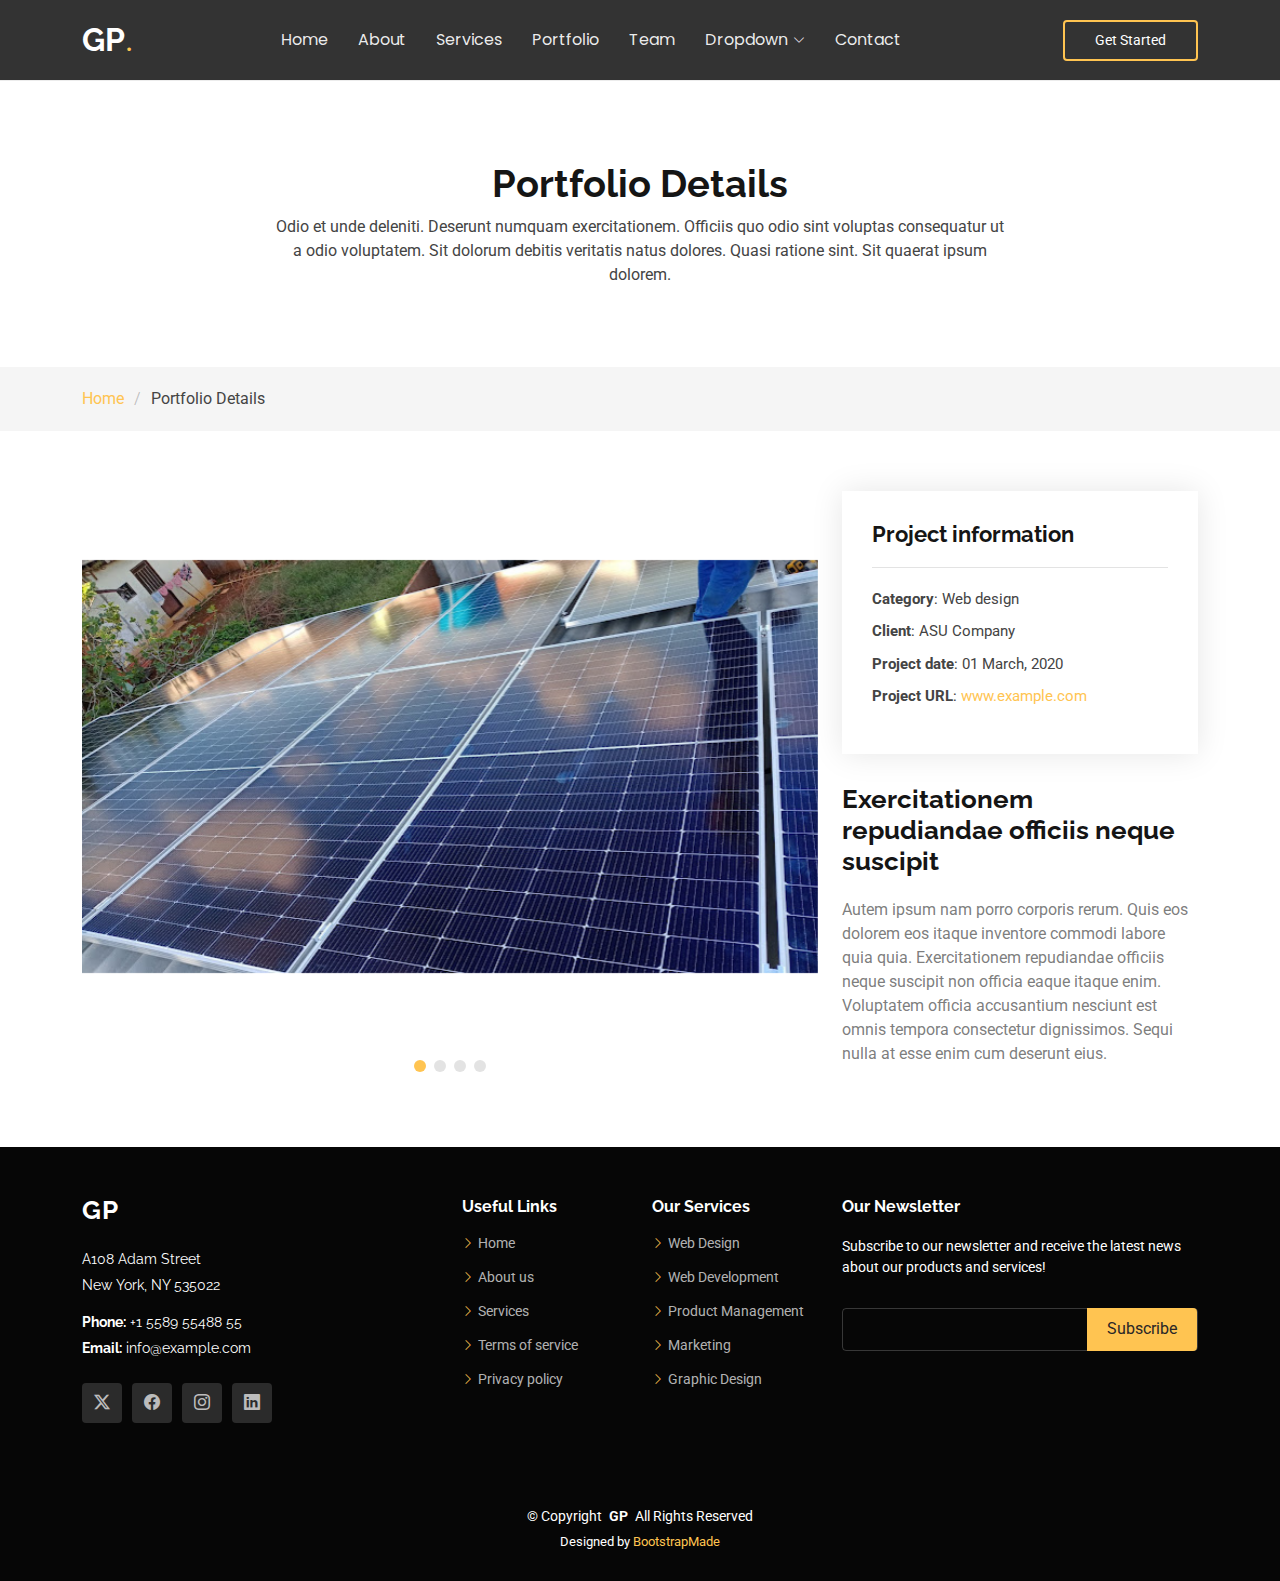
<file: portfolio-details.html>
<!DOCTYPE html>
<html lang="en">

<head>
  <meta charset="utf-8">
  <meta content="width=device-width, initial-scale=1.0" name="viewport">
  <title>Portfolio Details - Gp Bootstrap Template</title>
  <meta content="" name="description">
  <meta content="" name="keywords">

  <!-- Favicons -->
  <link href="assets/img/favicon.png" rel="icon">
  <link href="assets/img/apple-touch-icon.png" rel="apple-touch-icon">

  <!-- Fonts -->
  <link href="https://fonts.googleapis.com" rel="preconnect">
  <link href="https://fonts.gstatic.com" rel="preconnect" crossorigin>
  <link href="https://fonts.googleapis.com/css2?family=Roboto:ital,wght@0,100;0,300;0,400;0,500;0,700;0,900;1,100;1,300;1,400;1,500;1,700;1,900&family=Poppins:ital,wght@0,100;0,200;0,300;0,400;0,500;0,600;0,700;0,800;0,900;1,100;1,200;1,300;1,400;1,500;1,600;1,700;1,800;1,900&family=Raleway:ital,wght@0,100;0,200;0,300;0,400;0,500;0,600;0,700;0,800;0,900;1,100;1,200;1,300;1,400;1,500;1,600;1,700;1,800;1,900&display=swap" rel="stylesheet">

  <!-- Vendor CSS Files -->
  <link href="assets/vendor/bootstrap/css/bootstrap.min.css" rel="stylesheet">
  <link href="assets/vendor/bootstrap-icons/bootstrap-icons.css" rel="stylesheet">
  <link href="assets/vendor/aos/aos.css" rel="stylesheet">
  <link href="assets/vendor/swiper/swiper-bundle.min.css" rel="stylesheet">
  <link href="assets/vendor/glightbox/css/glightbox.min.css" rel="stylesheet">

  <!-- Main CSS File -->
  <link href="assets/css/main.css" rel="stylesheet">

  <!-- =======================================================
  * Template Name: Gp
  * Template URL: https://bootstrapmade.com/gp-free-multipurpose-html-bootstrap-template/
  * Updated: Jun 29 2024 with Bootstrap v5.3.3
  * Author: BootstrapMade.com
  * License: https://bootstrapmade.com/license/
  ======================================================== -->
</head>

<body class="portfolio-details-page">

  <header id="header" class="header d-flex align-items-center position-relative">
    <div class="container-fluid container-xl position-relative d-flex align-items-center justify-content-between">

      <a href="index.html" class="logo d-flex align-items-center me-auto me-lg-0">
        <!-- Uncomment the line below if you also wish to use an image logo -->
        <!-- <img src="assets/img/logo.png" alt=""> -->
        <h1 class="sitename">GP</h1>
        <span>.</span>
      </a>

      <nav id="navmenu" class="navmenu">
        <ul>
          <li><a href="#hero">Home<br></a></li>
          <li><a href="#about">About</a></li>
          <li><a href="#services">Services</a></li>
          <li><a href="#portfolio">Portfolio</a></li>
          <li><a href="#team">Team</a></li>
          <li class="dropdown"><a href="#"><span>Dropdown</span> <i class="bi bi-chevron-down toggle-dropdown"></i></a>
            <ul>
              <li><a href="#">Dropdown 1</a></li>
              <li class="dropdown"><a href="#"><span>Deep Dropdown</span> <i class="bi bi-chevron-down toggle-dropdown"></i></a>
                <ul>
                  <li><a href="#">Deep Dropdown 1</a></li>
                  <li><a href="#">Deep Dropdown 2</a></li>
                  <li><a href="#">Deep Dropdown 3</a></li>
                  <li><a href="#">Deep Dropdown 4</a></li>
                  <li><a href="#">Deep Dropdown 5</a></li>
                </ul>
              </li>
              <li><a href="#">Dropdown 2</a></li>
              <li><a href="#">Dropdown 3</a></li>
              <li><a href="#">Dropdown 4</a></li>
            </ul>
          </li>
          <li><a href="#contact">Contact</a></li>
        </ul>
        <i class="mobile-nav-toggle d-xl-none bi bi-list"></i>
      </nav>

      <a class="btn-getstarted" href="index.html#about">Get Started</a>

    </div>
  </header>

  <main class="main">

    <!-- Page Title -->
    <div class="page-title" data-aos="fade">
      <div class="heading">
        <div class="container">
          <div class="row d-flex justify-content-center text-center">
            <div class="col-lg-8">
              <h1>Portfolio Details</h1>
              <p class="mb-0">Odio et unde deleniti. Deserunt numquam exercitationem. Officiis quo odio sint voluptas consequatur ut a odio voluptatem. Sit dolorum debitis veritatis natus dolores. Quasi ratione sint. Sit quaerat ipsum dolorem.</p>
            </div>
          </div>
        </div>
      </div>
      <nav class="breadcrumbs">
        <div class="container">
          <ol>
            <li><a href="index.html">Home</a></li>
            <li class="current">Portfolio Details</li>
          </ol>
        </div>
      </nav>
    </div><!-- End Page Title -->

    <!-- Portfolio Details Section -->
    <section id="portfolio-details" class="portfolio-details section">

      <div class="container" data-aos="fade-up" data-aos-delay="100">

        <div class="row gy-4">

          <div class="col-lg-8">
            <div class="portfolio-details-slider swiper init-swiper">

              <script type="application/json" class="swiper-config">
                {
                  "loop": true,
                  "speed": 600,
                  "autoplay": {
                    "delay": 5000
                  },
                  "slidesPerView": "auto",
                  "pagination": {
                    "el": ".swiper-pagination",
                    "type": "bullets",
                    "clickable": true
                  }
                }
              </script>

              <div class="swiper-wrapper align-items-center">

                <div class="swiper-slide">
                  <img src="assets/img/portfolio/app-1.jpg" alt="">
                </div>

                <div class="swiper-slide">
                  <img src="assets/img/portfolio/product-1.jpg" alt="">
                </div>

                <div class="swiper-slide">
                  <img src="assets/img/portfolio/branding-1.jpg" alt="">
                </div>

                <div class="swiper-slide">
                  <img src="assets/img/portfolio/books-1.jpg" alt="">
                </div>

              </div>
              <div class="swiper-pagination"></div>
            </div>
          </div>

          <div class="col-lg-4">
            <div class="portfolio-info" data-aos="fade-up" data-aos-delay="200">
              <h3>Project information</h3>
              <ul>
                <li><strong>Category</strong>: Web design</li>
                <li><strong>Client</strong>: ASU Company</li>
                <li><strong>Project date</strong>: 01 March, 2020</li>
                <li><strong>Project URL</strong>: <a href="#">www.example.com</a></li>
              </ul>
            </div>
            <div class="portfolio-description" data-aos="fade-up" data-aos-delay="300">
              <h2>Exercitationem repudiandae officiis neque suscipit</h2>
              <p>
                Autem ipsum nam porro corporis rerum. Quis eos dolorem eos itaque inventore commodi labore quia quia. Exercitationem repudiandae officiis neque suscipit non officia eaque itaque enim. Voluptatem officia accusantium nesciunt est omnis tempora consectetur dignissimos. Sequi nulla at esse enim cum deserunt eius.
              </p>
            </div>
          </div>

        </div>

      </div>

    </section><!-- /Portfolio Details Section -->

  </main>

  <footer id="footer" class="footer dark-background">

    <div class="footer-top">
      <div class="container">
        <div class="row gy-4">
          <div class="col-lg-4 col-md-6 footer-about">
            <a href="index.html" class="logo d-flex align-items-center">
              <span class="sitename">GP</span>
            </a>
            <div class="footer-contact pt-3">
              <p>A108 Adam Street</p>
              <p>New York, NY 535022</p>
              <p class="mt-3"><strong>Phone:</strong> <span>+1 5589 55488 55</span></p>
              <p><strong>Email:</strong> <span>info@example.com</span></p>
            </div>
            <div class="social-links d-flex mt-4">
              <a href=""><i class="bi bi-twitter-x"></i></a>
              <a href=""><i class="bi bi-facebook"></i></a>
              <a href=""><i class="bi bi-instagram"></i></a>
              <a href=""><i class="bi bi-linkedin"></i></a>
            </div>
          </div>

          <div class="col-lg-2 col-md-3 footer-links">
            <h4>Useful Links</h4>
            <ul>
              <li><i class="bi bi-chevron-right"></i> <a href="#"> Home</a></li>
              <li><i class="bi bi-chevron-right"></i> <a href="#"> About us</a></li>
              <li><i class="bi bi-chevron-right"></i> <a href="#"> Services</a></li>
              <li><i class="bi bi-chevron-right"></i> <a href="#"> Terms of service</a></li>
              <li><i class="bi bi-chevron-right"></i> <a href="#"> Privacy policy</a></li>
            </ul>
          </div>

          <div class="col-lg-2 col-md-3 footer-links">
            <h4>Our Services</h4>
            <ul>
              <li><i class="bi bi-chevron-right"></i> <a href="#"> Web Design</a></li>
              <li><i class="bi bi-chevron-right"></i> <a href="#"> Web Development</a></li>
              <li><i class="bi bi-chevron-right"></i> <a href="#"> Product Management</a></li>
              <li><i class="bi bi-chevron-right"></i> <a href="#"> Marketing</a></li>
              <li><i class="bi bi-chevron-right"></i> <a href="#"> Graphic Design</a></li>
            </ul>
          </div>

          <div class="col-lg-4 col-md-12 footer-newsletter">
            <h4>Our Newsletter</h4>
            <p>Subscribe to our newsletter and receive the latest news about our products and services!</p>
            <form action="forms/newsletter.php" method="post" class="php-email-form">
              <div class="newsletter-form"><input type="email" name="email"><input type="submit" value="Subscribe"></div>
              <div class="loading">Loading</div>
              <div class="error-message"></div>
              <div class="sent-message">Your subscription request has been sent. Thank you!</div>
            </form>
          </div>

        </div>
      </div>
    </div>

    <div class="copyright">
      <div class="container text-center">
        <p>© <span>Copyright</span> <strong class="px-1 sitename">GP</strong> <span>All Rights Reserved</span></p>
        <div class="credits">
          <!-- All the links in the footer should remain intact. -->
          <!-- You can delete the links only if you've purchased the pro version. -->
          <!-- Licensing information: https://bootstrapmade.com/license/ -->
          <!-- Purchase the pro version with working PHP/AJAX contact form: [buy-url] -->
          Designed by <a href="https://bootstrapmade.com/">BootstrapMade</a>
        </div>
      </div>
    </div>

  </footer>

  <!-- Scroll Top -->
  <a href="#" id="scroll-top" class="scroll-top d-flex align-items-center justify-content-center"><i class="bi bi-arrow-up-short"></i></a>

  <!-- Preloader -->
  <div id="preloader"></div>

  <!-- Vendor JS Files -->
  <script src="assets/vendor/bootstrap/js/bootstrap.bundle.min.js"></script>
  <script src="assets/vendor/php-email-form/validate.js"></script>
  <script src="assets/vendor/aos/aos.js"></script>
  <script src="assets/vendor/swiper/swiper-bundle.min.js"></script>
  <script src="assets/vendor/glightbox/js/glightbox.min.js"></script>
  <script src="assets/vendor/imagesloaded/imagesloaded.pkgd.min.js"></script>
  <script src="assets/vendor/isotope-layout/isotope.pkgd.min.js"></script>
  <script src="assets/vendor/purecounter/purecounter_vanilla.js"></script>

  <!-- Main JS File -->
  <script src="assets/js/main.js"></script>

</body>

</html>
</file>
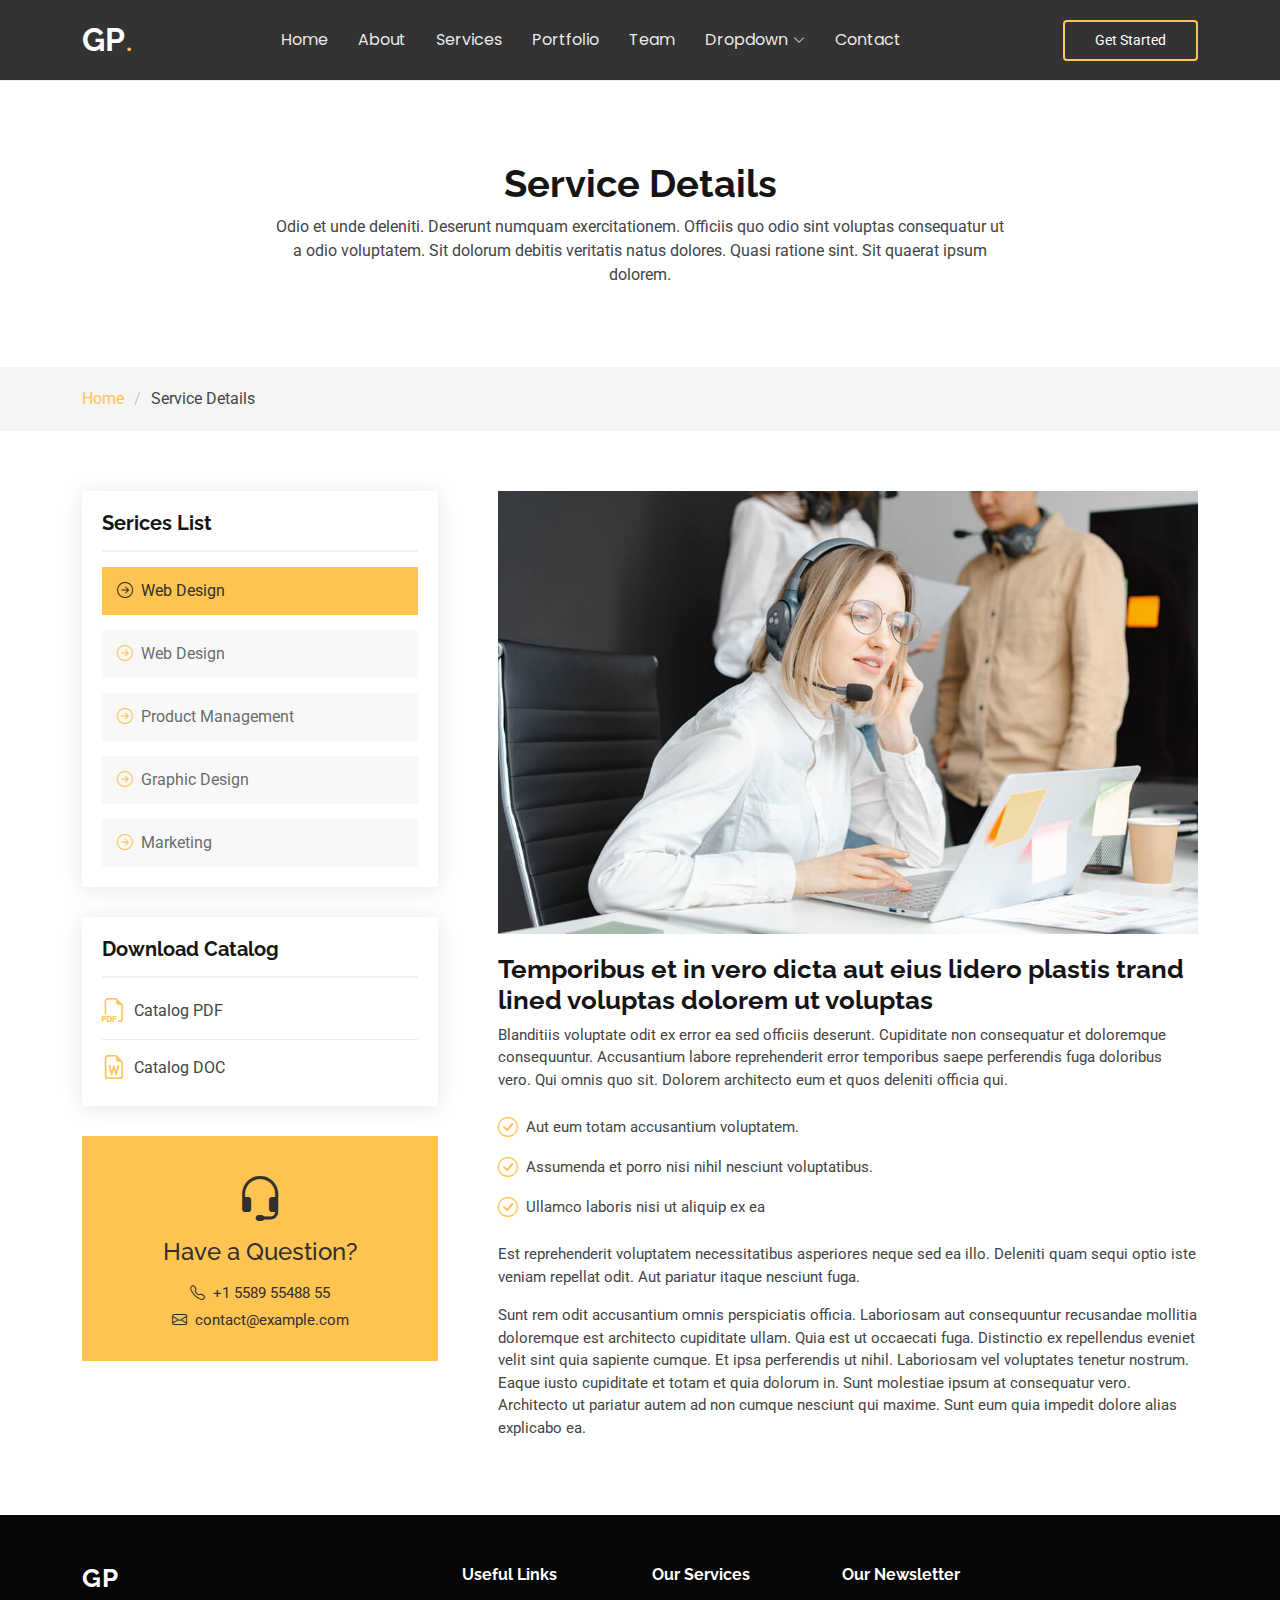
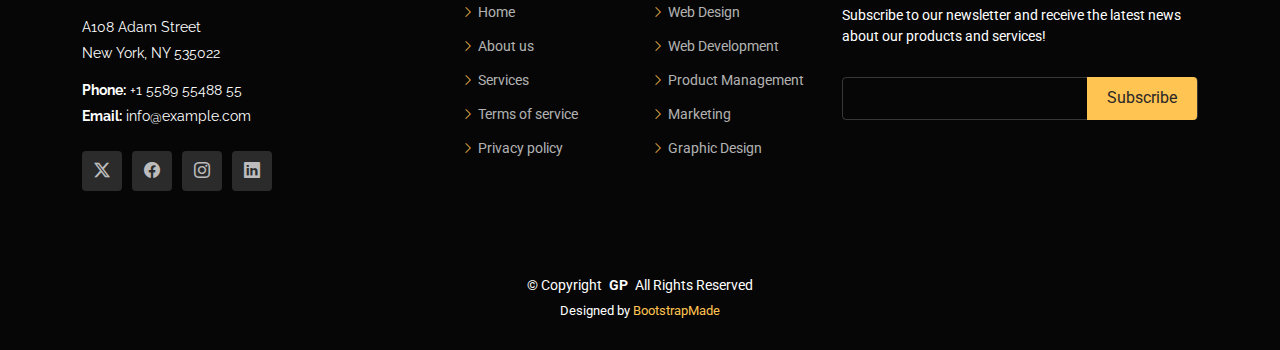
<file: service-details-automation.html>
<!DOCTYPE html>
<html lang="en">

<head>
  <meta charset="utf-8">
  <meta content="width=device-width, initial-scale=1.0" name="viewport">
  <title>Service Details - Gp Bootstrap Template</title>
  <meta content="" name="description">
  <meta content="" name="keywords">

  <!-- Favicons -->
  <link href="assets/img/favicon.png" rel="icon">
  <link href="assets/img/apple-touch-icon.png" rel="apple-touch-icon">

  <!-- Fonts -->
  <link href="https://fonts.googleapis.com" rel="preconnect">
  <link href="https://fonts.gstatic.com" rel="preconnect" crossorigin>
  <link href="https://fonts.googleapis.com/css2?family=Roboto:ital,wght@0,100;0,300;0,400;0,500;0,700;0,900;1,100;1,300;1,400;1,500;1,700;1,900&family=Poppins:ital,wght@0,100;0,200;0,300;0,400;0,500;0,600;0,700;0,800;0,900;1,100;1,200;1,300;1,400;1,500;1,600;1,700;1,800;1,900&family=Raleway:ital,wght@0,100;0,200;0,300;0,400;0,500;0,600;0,700;0,800;0,900;1,100;1,200;1,300;1,400;1,500;1,600;1,700;1,800;1,900&display=swap" rel="stylesheet">

  <!-- Vendor CSS Files -->
  <link href="assets/vendor/bootstrap/css/bootstrap.min.css" rel="stylesheet">
  <link href="assets/vendor/bootstrap-icons/bootstrap-icons.css" rel="stylesheet">
  <link href="assets/vendor/aos/aos.css" rel="stylesheet">
  <link href="assets/vendor/swiper/swiper-bundle.min.css" rel="stylesheet">
  <link href="assets/vendor/glightbox/css/glightbox.min.css" rel="stylesheet">

  <!-- Main CSS File -->
  <link href="assets/css/main.css" rel="stylesheet">

  <!-- =======================================================
  * Template Name: Gp
  * Template URL: https://bootstrapmade.com/gp-free-multipurpose-html-bootstrap-template/
  * Updated: Jun 29 2024 with Bootstrap v5.3.3
  * Author: BootstrapMade.com
  * License: https://bootstrapmade.com/license/
  ======================================================== -->
</head>

<body class="service-details-page">

  <header id="header" class="header d-flex align-items-center position-relative">
    <div class="container-fluid container-xl position-relative d-flex align-items-center justify-content-between">

      <a href="index.html" class="logo d-flex align-items-center me-auto me-lg-0">
        <!-- Uncomment the line below if you also wish to use an image logo -->
        <!-- <img src="assets/img/logo.png" alt=""> -->
        <h1 class="sitename">GP</h1>
        <span>.</span>
      </a>

      <nav id="navmenu" class="navmenu">
        <ul>
          <li><a href="#hero">Home<br></a></li>
          <li><a href="#about">About</a></li>
          <li><a href="#services">Services</a></li>
          <li><a href="#portfolio">Portfolio</a></li>
          <li><a href="#team">Team</a></li>
          <li class="dropdown"><a href="#"><span>Dropdown</span> <i class="bi bi-chevron-down toggle-dropdown"></i></a>
            <ul>
              <li><a href="#">Dropdown 1</a></li>
              <li class="dropdown"><a href="#"><span>Deep Dropdown</span> <i class="bi bi-chevron-down toggle-dropdown"></i></a>
                <ul>
                  <li><a href="#">Deep Dropdown 1</a></li>
                  <li><a href="#">Deep Dropdown 2</a></li>
                  <li><a href="#">Deep Dropdown 3</a></li>
                  <li><a href="#">Deep Dropdown 4</a></li>
                  <li><a href="#">Deep Dropdown 5</a></li>
                </ul>
              </li>
              <li><a href="#">Dropdown 2</a></li>
              <li><a href="#">Dropdown 3</a></li>
              <li><a href="#">Dropdown 4</a></li>
            </ul>
          </li>
          <li><a href="#contact">Contact</a></li>
        </ul>
        <i class="mobile-nav-toggle d-xl-none bi bi-list"></i>
      </nav>

      <a class="btn-getstarted" href="index.html#about">Get Started</a>

    </div>
  </header>

  <main class="main">

    <!-- Page Title -->
    <div class="page-title" data-aos="fade">
      <div class="heading">
        <div class="container">
          <div class="row d-flex justify-content-center text-center">
            <div class="col-lg-8">
              <h1>Service Details</h1>
              <p class="mb-0">Odio et unde deleniti. Deserunt numquam exercitationem. Officiis quo odio sint voluptas consequatur ut a odio voluptatem. Sit dolorum debitis veritatis natus dolores. Quasi ratione sint. Sit quaerat ipsum dolorem.</p>
            </div>
          </div>
        </div>
      </div>
      <nav class="breadcrumbs">
        <div class="container">
          <ol>
            <li><a href="index.html">Home</a></li>
            <li class="current">Service Details</li>
          </ol>
        </div>
      </nav>
    </div><!-- End Page Title -->

    <!-- Service Details Section -->
    <section id="service-details" class="service-details section">

      <div class="container">

        <div class="row gy-5">

          <div class="col-lg-4" data-aos="fade-up" data-aos-delay="100">

            <div class="service-box">
              <h4>Serices List</h4>
              <div class="services-list">
                <a href="#" class="active"><i class="bi bi-arrow-right-circle"></i><span>Web Design</span></a>
                <a href="#"><i class="bi bi-arrow-right-circle"></i><span>Web Design</span></a>
                <a href="#"><i class="bi bi-arrow-right-circle"></i><span>Product Management</span></a>
                <a href="#"><i class="bi bi-arrow-right-circle"></i><span>Graphic Design</span></a>
                <a href="#"><i class="bi bi-arrow-right-circle"></i><span>Marketing</span></a>
              </div>
            </div><!-- End Services List -->

            <div class="service-box">
              <h4>Download Catalog</h4>
              <div class="download-catalog">
                <a href="#"><i class="bi bi-filetype-pdf"></i><span>Catalog PDF</span></a>
                <a href="#"><i class="bi bi-file-earmark-word"></i><span>Catalog DOC</span></a>
              </div>
            </div><!-- End Services List -->

            <div class="help-box d-flex flex-column justify-content-center align-items-center">
              <i class="bi bi-headset help-icon"></i>
              <h4>Have a Question?</h4>
              <p class="d-flex align-items-center mt-2 mb-0"><i class="bi bi-telephone me-2"></i> <span>+1 5589 55488 55</span></p>
              <p class="d-flex align-items-center mt-1 mb-0"><i class="bi bi-envelope me-2"></i> <a href="mailto:contact@example.com">contact@example.com</a></p>
            </div>

          </div>

          <div class="col-lg-8 ps-lg-5" data-aos="fade-up" data-aos-delay="200">
            <img src="assets/img/services.jpg" alt="" class="img-fluid services-img">
            <h3>Temporibus et in vero dicta aut eius lidero plastis trand lined voluptas dolorem ut voluptas</h3>
            <p>
              Blanditiis voluptate odit ex error ea sed officiis deserunt. Cupiditate non consequatur et doloremque consequuntur. Accusantium labore reprehenderit error temporibus saepe perferendis fuga doloribus vero. Qui omnis quo sit. Dolorem architecto eum et quos deleniti officia qui.
            </p>
            <ul>
              <li><i class="bi bi-check-circle"></i> <span>Aut eum totam accusantium voluptatem.</span></li>
              <li><i class="bi bi-check-circle"></i> <span>Assumenda et porro nisi nihil nesciunt voluptatibus.</span></li>
              <li><i class="bi bi-check-circle"></i> <span>Ullamco laboris nisi ut aliquip ex ea</span></li>
            </ul>
            <p>
              Est reprehenderit voluptatem necessitatibus asperiores neque sed ea illo. Deleniti quam sequi optio iste veniam repellat odit. Aut pariatur itaque nesciunt fuga.
            </p>
            <p>
              Sunt rem odit accusantium omnis perspiciatis officia. Laboriosam aut consequuntur recusandae mollitia doloremque est architecto cupiditate ullam. Quia est ut occaecati fuga. Distinctio ex repellendus eveniet velit sint quia sapiente cumque. Et ipsa perferendis ut nihil. Laboriosam vel voluptates tenetur nostrum. Eaque iusto cupiditate et totam et quia dolorum in. Sunt molestiae ipsum at consequatur vero. Architecto ut pariatur autem ad non cumque nesciunt qui maxime. Sunt eum quia impedit dolore alias explicabo ea.
            </p>
          </div>

        </div>

      </div>

    </section><!-- /Service Details Section -->

  </main>

  <footer id="footer" class="footer dark-background">

    <div class="footer-top">
      <div class="container">
        <div class="row gy-4">
          <div class="col-lg-4 col-md-6 footer-about">
            <a href="index.html" class="logo d-flex align-items-center">
              <span class="sitename">GP</span>
            </a>
            <div class="footer-contact pt-3">
              <p>A108 Adam Street</p>
              <p>New York, NY 535022</p>
              <p class="mt-3"><strong>Phone:</strong> <span>+1 5589 55488 55</span></p>
              <p><strong>Email:</strong> <span>info@example.com</span></p>
            </div>
            <div class="social-links d-flex mt-4">
              <a href=""><i class="bi bi-twitter-x"></i></a>
              <a href=""><i class="bi bi-facebook"></i></a>
              <a href=""><i class="bi bi-instagram"></i></a>
              <a href=""><i class="bi bi-linkedin"></i></a>
            </div>
          </div>

          <div class="col-lg-2 col-md-3 footer-links">
            <h4>Useful Links</h4>
            <ul>
              <li><i class="bi bi-chevron-right"></i> <a href="#"> Home</a></li>
              <li><i class="bi bi-chevron-right"></i> <a href="#"> About us</a></li>
              <li><i class="bi bi-chevron-right"></i> <a href="#"> Services</a></li>
              <li><i class="bi bi-chevron-right"></i> <a href="#"> Terms of service</a></li>
              <li><i class="bi bi-chevron-right"></i> <a href="#"> Privacy policy</a></li>
            </ul>
          </div>

          <div class="col-lg-2 col-md-3 footer-links">
            <h4>Our Services</h4>
            <ul>
              <li><i class="bi bi-chevron-right"></i> <a href="#"> Web Design</a></li>
              <li><i class="bi bi-chevron-right"></i> <a href="#"> Web Development</a></li>
              <li><i class="bi bi-chevron-right"></i> <a href="#"> Product Management</a></li>
              <li><i class="bi bi-chevron-right"></i> <a href="#"> Marketing</a></li>
              <li><i class="bi bi-chevron-right"></i> <a href="#"> Graphic Design</a></li>
            </ul>
          </div>

          <div class="col-lg-4 col-md-12 footer-newsletter">
            <h4>Our Newsletter</h4>
            <p>Subscribe to our newsletter and receive the latest news about our products and services!</p>
            <form action="forms/newsletter.php" method="post" class="php-email-form">
              <div class="newsletter-form"><input type="email" name="email"><input type="submit" value="Subscribe"></div>
              <div class="loading">Loading</div>
              <div class="error-message"></div>
              <div class="sent-message">Your subscription request has been sent. Thank you!</div>
            </form>
          </div>

        </div>
      </div>
    </div>

    <div class="copyright">
      <div class="container text-center">
        <p>© <span>Copyright</span> <strong class="px-1 sitename">GP</strong> <span>All Rights Reserved</span></p>
        <div class="credits">
          <!-- All the links in the footer should remain intact. -->
          <!-- You can delete the links only if you've purchased the pro version. -->
          <!-- Licensing information: https://bootstrapmade.com/license/ -->
          <!-- Purchase the pro version with working PHP/AJAX contact form: [buy-url] -->
          Designed by <a href="https://bootstrapmade.com/">BootstrapMade</a>
        </div>
      </div>
    </div>

  </footer>

  <!-- Scroll Top -->
  <a href="#" id="scroll-top" class="scroll-top d-flex align-items-center justify-content-center"><i class="bi bi-arrow-up-short"></i></a>

  <!-- Preloader -->
  <div id="preloader"></div>

  <!-- Vendor JS Files -->
  <script src="assets/vendor/bootstrap/js/bootstrap.bundle.min.js"></script>
  <script src="assets/vendor/php-email-form/validate.js"></script>
  <script src="assets/vendor/aos/aos.js"></script>
  <script src="assets/vendor/swiper/swiper-bundle.min.js"></script>
  <script src="assets/vendor/glightbox/js/glightbox.min.js"></script>
  <script src="assets/vendor/imagesloaded/imagesloaded.pkgd.min.js"></script>
  <script src="assets/vendor/isotope-layout/isotope.pkgd.min.js"></script>
  <script src="assets/vendor/purecounter/purecounter_vanilla.js"></script>

  <!-- Main JS File -->
  <script src="assets/js/main.js"></script>

</body>

</html>
</file>
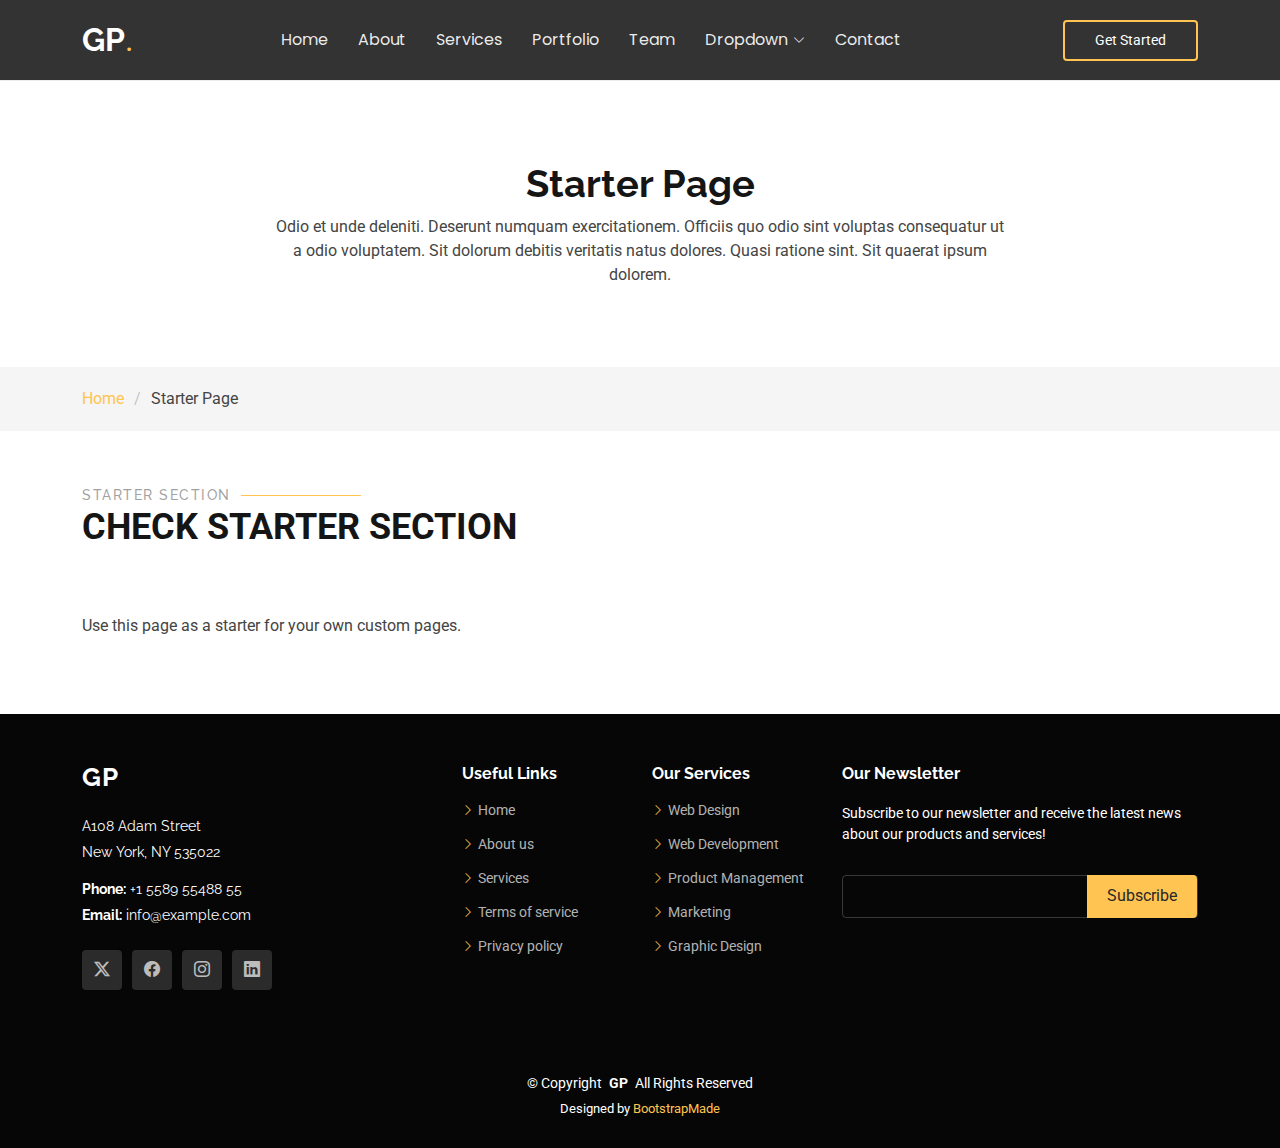
<file: starter-page.html>
<!DOCTYPE html>
<html lang="en">

<head>
  <meta charset="utf-8">
  <meta content="width=device-width, initial-scale=1.0" name="viewport">
  <title>Starter Page - Gp Bootstrap Template</title>
  <meta content="" name="description">
  <meta content="" name="keywords">

  <!-- Favicons -->
  <link href="assets/img/favicon.png" rel="icon">
  <link href="assets/img/apple-touch-icon.png" rel="apple-touch-icon">

  <!-- Fonts -->
  <link href="https://fonts.googleapis.com" rel="preconnect">
  <link href="https://fonts.gstatic.com" rel="preconnect" crossorigin>
  <link href="https://fonts.googleapis.com/css2?family=Roboto:ital,wght@0,100;0,300;0,400;0,500;0,700;0,900;1,100;1,300;1,400;1,500;1,700;1,900&family=Poppins:ital,wght@0,100;0,200;0,300;0,400;0,500;0,600;0,700;0,800;0,900;1,100;1,200;1,300;1,400;1,500;1,600;1,700;1,800;1,900&family=Raleway:ital,wght@0,100;0,200;0,300;0,400;0,500;0,600;0,700;0,800;0,900;1,100;1,200;1,300;1,400;1,500;1,600;1,700;1,800;1,900&display=swap" rel="stylesheet">

  <!-- Vendor CSS Files -->
  <link href="assets/vendor/bootstrap/css/bootstrap.min.css" rel="stylesheet">
  <link href="assets/vendor/bootstrap-icons/bootstrap-icons.css" rel="stylesheet">
  <link href="assets/vendor/aos/aos.css" rel="stylesheet">
  <link href="assets/vendor/swiper/swiper-bundle.min.css" rel="stylesheet">
  <link href="assets/vendor/glightbox/css/glightbox.min.css" rel="stylesheet">

  <!-- Main CSS File -->
  <link href="assets/css/main.css" rel="stylesheet">

  <!-- =======================================================
  * Template Name: Gp
  * Template URL: https://bootstrapmade.com/gp-free-multipurpose-html-bootstrap-template/
  * Updated: Jun 29 2024 with Bootstrap v5.3.3
  * Author: BootstrapMade.com
  * License: https://bootstrapmade.com/license/
  ======================================================== -->
</head>

<body class="starter-page-page">

  <header id="header" class="header d-flex align-items-center position-relative">
    <div class="container-fluid container-xl position-relative d-flex align-items-center justify-content-between">

      <a href="index.html" class="logo d-flex align-items-center me-auto me-lg-0">
        <!-- Uncomment the line below if you also wish to use an image logo -->
        <!-- <img src="assets/img/logo.png" alt=""> -->
        <h1 class="sitename">GP</h1>
        <span>.</span>
      </a>

      <nav id="navmenu" class="navmenu">
        <ul>
          <li><a href="#hero">Home<br></a></li>
          <li><a href="#about">About</a></li>
          <li><a href="#services">Services</a></li>
          <li><a href="#portfolio">Portfolio</a></li>
          <li><a href="#team">Team</a></li>
          <li class="dropdown"><a href="#"><span>Dropdown</span> <i class="bi bi-chevron-down toggle-dropdown"></i></a>
            <ul>
              <li><a href="#">Dropdown 1</a></li>
              <li class="dropdown"><a href="#"><span>Deep Dropdown</span> <i class="bi bi-chevron-down toggle-dropdown"></i></a>
                <ul>
                  <li><a href="#">Deep Dropdown 1</a></li>
                  <li><a href="#">Deep Dropdown 2</a></li>
                  <li><a href="#">Deep Dropdown 3</a></li>
                  <li><a href="#">Deep Dropdown 4</a></li>
                  <li><a href="#">Deep Dropdown 5</a></li>
                </ul>
              </li>
              <li><a href="#">Dropdown 2</a></li>
              <li><a href="#">Dropdown 3</a></li>
              <li><a href="#">Dropdown 4</a></li>
            </ul>
          </li>
          <li><a href="#contact">Contact</a></li>
        </ul>
        <i class="mobile-nav-toggle d-xl-none bi bi-list"></i>
      </nav>

      <a class="btn-getstarted" href="index.html#about">Get Started</a>

    </div>
  </header>

  <main class="main">

    <!-- Page Title -->
    <div class="page-title" data-aos="fade">
      <div class="heading">
        <div class="container">
          <div class="row d-flex justify-content-center text-center">
            <div class="col-lg-8">
              <h1>Starter Page</h1>
              <p class="mb-0">Odio et unde deleniti. Deserunt numquam exercitationem. Officiis quo odio sint voluptas consequatur ut a odio voluptatem. Sit dolorum debitis veritatis natus dolores. Quasi ratione sint. Sit quaerat ipsum dolorem.</p>
            </div>
          </div>
        </div>
      </div>
      <nav class="breadcrumbs">
        <div class="container">
          <ol>
            <li><a href="index.html">Home</a></li>
            <li class="current">Starter Page</li>
          </ol>
        </div>
      </nav>
    </div><!-- End Page Title -->

    <!-- Starter Section Section -->
    <section id="starter-section" class="starter-section section">

      <!-- Section Title -->
      <div class="container section-title" data-aos="fade-up">
        <h2>Starter Section</h2>
        <p>Check Starter Section<br></p>
      </div><!-- End Section Title -->

      <div class="container" data-aos="fade-up">
        <p>Use this page as a starter for your own custom pages.</p>
      </div>

    </section><!-- /Starter Section Section -->

  </main>

  <footer id="footer" class="footer dark-background">

    <div class="footer-top">
      <div class="container">
        <div class="row gy-4">
          <div class="col-lg-4 col-md-6 footer-about">
            <a href="index.html" class="logo d-flex align-items-center">
              <span class="sitename">GP</span>
            </a>
            <div class="footer-contact pt-3">
              <p>A108 Adam Street</p>
              <p>New York, NY 535022</p>
              <p class="mt-3"><strong>Phone:</strong> <span>+1 5589 55488 55</span></p>
              <p><strong>Email:</strong> <span>info@example.com</span></p>
            </div>
            <div class="social-links d-flex mt-4">
              <a href=""><i class="bi bi-twitter-x"></i></a>
              <a href=""><i class="bi bi-facebook"></i></a>
              <a href=""><i class="bi bi-instagram"></i></a>
              <a href=""><i class="bi bi-linkedin"></i></a>
            </div>
          </div>

          <div class="col-lg-2 col-md-3 footer-links">
            <h4>Useful Links</h4>
            <ul>
              <li><i class="bi bi-chevron-right"></i> <a href="#"> Home</a></li>
              <li><i class="bi bi-chevron-right"></i> <a href="#"> About us</a></li>
              <li><i class="bi bi-chevron-right"></i> <a href="#"> Services</a></li>
              <li><i class="bi bi-chevron-right"></i> <a href="#"> Terms of service</a></li>
              <li><i class="bi bi-chevron-right"></i> <a href="#"> Privacy policy</a></li>
            </ul>
          </div>

          <div class="col-lg-2 col-md-3 footer-links">
            <h4>Our Services</h4>
            <ul>
              <li><i class="bi bi-chevron-right"></i> <a href="#"> Web Design</a></li>
              <li><i class="bi bi-chevron-right"></i> <a href="#"> Web Development</a></li>
              <li><i class="bi bi-chevron-right"></i> <a href="#"> Product Management</a></li>
              <li><i class="bi bi-chevron-right"></i> <a href="#"> Marketing</a></li>
              <li><i class="bi bi-chevron-right"></i> <a href="#"> Graphic Design</a></li>
            </ul>
          </div>

          <div class="col-lg-4 col-md-12 footer-newsletter">
            <h4>Our Newsletter</h4>
            <p>Subscribe to our newsletter and receive the latest news about our products and services!</p>
            <form action="forms/newsletter.php" method="post" class="php-email-form">
              <div class="newsletter-form"><input type="email" name="email"><input type="submit" value="Subscribe"></div>
              <div class="loading">Loading</div>
              <div class="error-message"></div>
              <div class="sent-message">Your subscription request has been sent. Thank you!</div>
            </form>
          </div>

        </div>
      </div>
    </div>

    <div class="copyright">
      <div class="container text-center">
        <p>© <span>Copyright</span> <strong class="px-1 sitename">GP</strong> <span>All Rights Reserved</span></p>
        <div class="credits">
          <!-- All the links in the footer should remain intact. -->
          <!-- You can delete the links only if you've purchased the pro version. -->
          <!-- Licensing information: https://bootstrapmade.com/license/ -->
          <!-- Purchase the pro version with working PHP/AJAX contact form: [buy-url] -->
          Designed by <a href="https://bootstrapmade.com/">BootstrapMade</a>
        </div>
      </div>
    </div>

  </footer>

  <!-- Scroll Top -->
  <a href="#" id="scroll-top" class="scroll-top d-flex align-items-center justify-content-center"><i class="bi bi-arrow-up-short"></i></a>

  <!-- Preloader -->
  <div id="preloader"></div>

  <!-- Vendor JS Files -->
  <script src="assets/vendor/bootstrap/js/bootstrap.bundle.min.js"></script>
  <script src="assets/vendor/php-email-form/validate.js"></script>
  <script src="assets/vendor/aos/aos.js"></script>
  <script src="assets/vendor/swiper/swiper-bundle.min.js"></script>
  <script src="assets/vendor/glightbox/js/glightbox.min.js"></script>
  <script src="assets/vendor/imagesloaded/imagesloaded.pkgd.min.js"></script>
  <script src="assets/vendor/isotope-layout/isotope.pkgd.min.js"></script>
  <script src="assets/vendor/purecounter/purecounter_vanilla.js"></script>

  <!-- Main JS File -->
  <script src="assets/js/main.js"></script>

</body>

</html>
</file>
<file: assets/css/main.css>
/**
* Template Name: Gp
* Template URL: https://bootstrapmade.com/gp-free-multipurpose-html-bootstrap-template/
* Updated: Jun 29 2024 with Bootstrap v5.3.3
* Author: BootstrapMade.com
* License: https://bootstrapmade.com/license/
*/

/*--------------------------------------------------------------
# Font & Color Variables
# Help: https://bootstrapmade.com/color-system/
--------------------------------------------------------------*/
/* Fonts */
:root {
  --default-font: "Roboto",  system-ui, -apple-system, "Segoe UI", Roboto, "Helvetica Neue", Arial, "Noto Sans", "Liberation Sans", sans-serif, "Apple Color Emoji", "Segoe UI Emoji", "Segoe UI Symbol", "Noto Color Emoji";
  --heading-font: "Raleway",  sans-serif;
  --nav-font: "Poppins",  sans-serif;
}

/* Global Colors - The following color variables are used throughout the website. Updating them here will change the color scheme of the entire website */
:root { 
  --background-color: #ffffff; /* Background color for the entire website, including individual sections */
  --default-color: #444444; /* Default color used for the majority of the text content across the entire website */
  --heading-color: #151515; /* Color for headings, subheadings and title throughout the website */
  --accent-color: #ffc451; /* Accent color that represents your brand on the website. It's used for buttons, links, and other elements that need to stand out */
  --surface-color: #ffffff; /* The surface color is used as a background of boxed elements within sections, such as cards, icon boxes, or other elements that require a visual separation from the global background. */
  --contrast-color: #312f2f; /* Contrast color for text, ensuring readability against backgrounds of accent, heading, or default colors. */
}

/* Nav Menu Colors - The following color variables are used specifically for the navigation menu. They are separate from the global colors to allow for more customization options */
:root {
  --nav-color: rgba(255, 255, 255, 0.905);  /* The default color of the main navmenu links */
  --nav-hover-color: #ffc451; /* Applied to main navmenu links when they are hovered over or active */
  --nav-mobile-background-color: #ffffff; /* Used as the background color for mobile navigation menu */
  --nav-dropdown-background-color: #ffffff; /* Used as the background color for dropdown items that appear when hovering over primary navigation items */
  --nav-dropdown-color: #212529; /* Used for navigation links of the dropdown items in the navigation menu. */
  --nav-dropdown-hover-color: #ffc451; /* Similar to --nav-hover-color, this color is applied to dropdown navigation links when they are hovered over. */
}

/* Color Presets - These classes override global colors when applied to any section or element, providing reuse of the sam color scheme. */

.light-background {
  --background-color: #f9f9f9;
  --surface-color: #ffffff;
}

.dark-background {
  --background-color: #060606;
  --default-color: #ffffff;
  --heading-color: #ffffff;
  --surface-color: #252525;
  --contrast-color: #2a2727;
}

/* Smooth scroll */
:root {
  scroll-behavior: smooth;
}

/*--------------------------------------------------------------
# General Styling & Shared Classes
--------------------------------------------------------------*/
body {
  color: var(--default-color);
  background-color: var(--background-color);
  font-family: var(--default-font);
}

a {
  color: var(--accent-color);
  text-decoration: none;
  transition: 0.3s;
}

a:hover {
  color: color-mix(in srgb, var(--accent-color), transparent 25%);
  text-decoration: none;
}

h1,
h2,
h3,
h4,
h5,
h6 {
  color: var(--heading-color);
  font-family: var(--heading-font);
}

/* PHP Email Form Messages
------------------------------*/
.php-email-form .error-message {
  display: none;
  background: #df1529;
  color: #ffffff;
  text-align: left;
  padding: 15px;
  margin-bottom: 24px;
  font-weight: 600;
}

.php-email-form .sent-message {
  display: none;
  color: #ffffff;
  background: #059652;
  text-align: center;
  padding: 15px;
  margin-bottom: 24px;
  font-weight: 600;
}

.php-email-form .loading {
  display: none;
  background: var(--surface-color);
  text-align: center;
  padding: 15px;
  margin-bottom: 24px;
}

.php-email-form .loading:before {
  content: "";
  display: inline-block;
  border-radius: 50%;
  width: 24px;
  height: 24px;
  margin: 0 10px -6px 0;
  border: 3px solid var(--accent-color);
  border-top-color: var(--surface-color);
  animation: php-email-form-loading 1s linear infinite;
}

@keyframes php-email-form-loading {
  0% {
    transform: rotate(0deg);
  }

  100% {
    transform: rotate(360deg);
  }
}

/*--------------------------------------------------------------
# Global Header
--------------------------------------------------------------*/
.header {
  --background-color: rgba(0, 0, 0, 0.8);
  --heading-color: #ffffff;
  --contrast-color: #ffffff;
  color: var(--default-color);
  background-color: var(--background-color);
  padding: 10px 0;
  transition: all 0.5s;
  z-index: 997;
} 

/* # trecho dentro do header especifico para slides */

.header .logo {
  line-height: 1;
}

.header .logo img {
  max-height: 36px;
  margin-right: 8px;
}

.header .logo h1 {
  font-size: 32px;
  margin: 0;
  font-weight: 700;
  color: var(--heading-color);
}

.header .logo span {
  color: var(--accent-color);
  font-size: 32px;
}

.header .btn-getstarted,
.header .btn-getstarted:focus {
  color: var(--contrast-color);
  font-size: 14px;
  padding: 8px 30px;
  margin: 0 0 0 30px;
  border-radius: 4px;
  transition: 0.3s;
  border: 2px solid var(--accent-color);
}

.header .btn-getstarted:hover,
.header .btn-getstarted:focus:hover {
  color: var(--default-color);
  background: var(--accent-color);
}

@media (max-width: 1200px) {
  .header .logo {
    order: 1;
  }

  .header .btn-getstarted {
    order: 2;
    margin: 0 15px 0 0;
    padding: 6px 15px;
  }

  .header .navmenu {
    order: 3;
  }
}

.scrolled .header {
  box-shadow: 0px 0 18px rgba(0, 0, 0, 0.1);
}

/* Index Page Header
------------------------------*/
.index-page .header {
  --background-color: rgba(0, 0, 0, 0);
}

/* Index Page Header on Scroll
------------------------------*/
.index-page.scrolled .header {
  --background-color: rgba(0, 0, 0, 0.8);
}

/*--------------------------------------------------------------
# Navigation Menu
--------------------------------------------------------------*/
/* Navmenu - Desktop */
@media (min-width: 1200px) {
  .navmenu {
    padding: 0;
  }

  .navmenu ul {
    margin: 0;
    padding: 0;
    display: flex;
    list-style: none;
    align-items: center;
  }

  .navmenu li {
    position: relative;
  }

  .navmenu a,
  .navmenu a:focus {
    color: var(--nav-color);
    padding: 18px 15px;
    font-size: 16px;
    font-family: var(--nav-font);
    font-weight: 400;
    display: flex;
    align-items: center;
    justify-content: space-between;
    white-space: nowrap;
    transition: 0.3s;
  }

  .navmenu a i,
  .navmenu a:focus i {
    font-size: 12px;
    line-height: 0;
    margin-left: 5px;
    transition: 0.3s;
  }

  .navmenu li:last-child a {
    padding-right: 0;
  }

  .navmenu li:hover>a,
  .navmenu .active,
  .navmenu .active:focus {
    color: var(--nav-hover-color);
  }

  .navmenu .dropdown ul {
    margin: 0;
    padding: 10px 0;
    background: var(--nav-dropdown-background-color);
    display: block;
    position: absolute;
    visibility: hidden;
    left: 14px;
    top: 130%;
    opacity: 0;
    transition: 0.3s;
    border-radius: 0;
    z-index: 99;
    box-shadow: 0px 0px 30px rgba(0, 0, 0, 0.1);
  }

  .navmenu .dropdown ul li {
    min-width: 200px;
  }

  .navmenu .dropdown ul a {
    padding: 10px 20px;
    font-size: 15px;
    text-transform: none;
    color: var(--nav-dropdown-color);
  }

  .navmenu .dropdown ul a i {
    font-size: 12px;
  }

  .navmenu .dropdown ul a:hover,
  .navmenu .dropdown ul .active:hover,
  .navmenu .dropdown ul li:hover>a {
    background-color: var(--nav-dropdown-hover-color);
  }

  .navmenu .dropdown:hover>ul {
    opacity: 1;
    top: 100%;
    visibility: visible;
  }

  .navmenu .dropdown .dropdown ul {
    top: 0;
    left: -90%;
    visibility: hidden;
  }

  .navmenu .dropdown .dropdown:hover>ul {
    opacity: 1;
    top: 0;
    left: -100%;
    visibility: visible;
  }
}

/* Navmenu - Mobile */
@media (max-width: 1199px) {
  .mobile-nav-toggle {
    color: var(--nav-color);
    font-size: 28px;
    line-height: 0;
    margin-right: 10px;
    cursor: pointer;
    transition: color 0.3s;
  }

  .navmenu {
    padding: 0;
    z-index: 9997;
  }

  .navmenu ul {
    display: none;
    position: absolute;
    inset: 60px 20px 20px 20px;
    padding: 10px 0;
    margin: 0;
    border-radius: 6px;
    background-color: var(--nav-mobile-background-color);
    overflow-y: auto;
    transition: 0.3s;
    z-index: 9998;
    box-shadow: 0px 0px 30px rgba(0, 0, 0, 0.1);
  }

  .navmenu a,
  .navmenu a:focus {
    color: var(--nav-dropdown-color);
    padding: 10px 20px;
    font-family: var(--nav-font);
    font-size: 17px;
    font-weight: 500;
    display: flex;
    align-items: center;
    justify-content: space-between;
    white-space: nowrap;
    transition: 0.3s;
  }

  .navmenu a i,
  .navmenu a:focus i {
    font-size: 12px;
    line-height: 0;
    margin-left: 5px;
    width: 30px;
    height: 30px;
    display: flex;
    align-items: center;
    justify-content: center;
    border-radius: 50%;
    transition: 0.3s;
    background-color: color-mix(in srgb, var(--accent-color), white 90%);
  }

  .navmenu a i:hover,
  .navmenu a:focus i:hover {
    background-color: color-mix(in srgb, var(--accent-color), white 90%);
  }

  .navmenu a:hover,
  .navmenu .active,
  .navmenu .active:focus {
    background-color: var(--nav-dropdown-hover-color);
  }

  .navmenu .active i,
  .navmenu .active:focus i {
    transform: rotate(180deg);
  }

  .navmenu .dropdown ul {
    position: static;
    display: none;
    z-index: 99;
    padding: 10px 0;
    margin: 10px 20px;
    background-color: var(--nav-dropdown-background-color);
    border: 1px solid color-mix(in srgb, var(--default-color), transparent 90%);
    box-shadow: none;
    transition: all 0.5s ease-in-out;
  }

  .navmenu .dropdown ul ul {
    background-color: rgba(33, 37, 41, 0.1);
  }

  .navmenu .dropdown>.dropdown-active {
    display: block;
    background-color: rgba(33, 37, 41, 0.03);
  }

  .mobile-nav-active {
    overflow: hidden;
  }

  .mobile-nav-active .mobile-nav-toggle {
    color: #fff;
    position: absolute;
    font-size: 32px;
    top: 15px;
    right: 15px;
    margin-right: 0;
    z-index: 9999;
  }

  .mobile-nav-active .navmenu {
    position: fixed;
    overflow: hidden;
    inset: 0;
    background: rgba(33, 37, 41, 0.8);
    transition: 0.3s;
  }

  .mobile-nav-active .navmenu>ul {
    display: block;
  }
}

/*--------------------------------------------------------------
# Global Footer
--------------------------------------------------------------*/
.footer {
  color: var(--default-color);
  background-color: var(--background-color);
  font-size: 14px;
  position: relative;
}

.footer .footer-top {
  padding: 50px 0;
  background-color: color-mix(in srgb, var(--footer-background-color) 90%, white 10%);
}

.footer .footer-about .logo {
  line-height: 1;
  margin-bottom: 10px;
}

.footer .footer-about .logo img {
  max-height: 40px;
  margin-right: 6px;
}

.footer .footer-about .logo span {
  font-size: 26px;
  font-weight: 700;
  letter-spacing: 1px;
  font-family: var(--heading-font);
  color: var(--heading-color);
}

.footer .footer-about p {
  font-size: 14px;
  font-family: var(--heading-font);
}

.footer .social-links a {
  color: color-mix(in srgb, var(--default-color), transparent 30%);
  background-color: color-mix(in srgb, var(--default-color) 5%, white 10%);
  display: flex;
  align-items: center;
  justify-content: center;
  width: 40px;
  height: 40px;
  border-radius: 4px;
  font-size: 16px;
  margin-right: 10px;
  transition: 0.3s;
}

.footer .social-links a:hover {
  color: var(--contrast-color);
  background-color: var(--accent-color);
}

.footer h4 {
  font-size: 16px;
  font-weight: bold;
  position: relative;
  padding-bottom: 12px;
}

.footer .footer-links {
  margin-bottom: 30px;
}

.footer .footer-links ul {
  list-style: none;
  padding: 0;
  margin: 0;
}

.footer .footer-links ul i {
  margin-right: 4px;
  font-size: 12px;
  line-height: 0;
  color: var(--accent-color);
}

.footer .footer-links ul li {
  padding: 10px 0;
  display: flex;
  align-items: center;
}

.footer .footer-links ul li:first-child {
  padding-top: 0;
}

.footer .footer-links ul a {
  color: color-mix(in srgb, var(--default-color), transparent 30%);
  display: inline-block;
  line-height: 1;
}

.footer .footer-links ul a:hover {
  color: var(--accent-color);
}

.footer .footer-contact p {
  margin-bottom: 5px;
}

.footer .footer-newsletter .newsletter-form {
  margin-top: 30px;
  margin-bottom: 15px;
  padding: 6px 8px;
  position: relative;
  border-radius: 4px;
  border: 1px solid color-mix(in srgb, var(--default-color), transparent 80%);
  display: flex;
  background-color: color-mix(in srgb, var(--footer-background-color) 90%, white 15%);
  transition: 0.3s;
}

.footer .footer-newsletter .newsletter-form:focus-within {
  border-color: var(--accent-color);
}

.footer .footer-newsletter .newsletter-form input[type=email] {
  border: 0;
  padding: 4px;
  width: 100%;
  background-color: color-mix(in srgb, var(--footer-background-color) 90%, white 15%);
  color: var(--default-color);
}

.footer .footer-newsletter .newsletter-form input[type=email]:focus-visible {
  outline: none;
}

.footer .footer-newsletter .newsletter-form input[type=submit] {
  border: 0;
  font-size: 16px;
  padding: 0 20px;
  margin: -7px -8px -7px 0;
  background: var(--accent-color);
  color: var(--contrast-color);
  transition: 0.3s;
  border-radius: 0 4px 4px 0;
}

.footer .footer-newsletter .newsletter-form input[type=submit]:hover {
  background: color-mix(in srgb, var(--accent-color), transparent 20%);
}

.footer .copyright {
  padding: 30px 0;
}

.footer .copyright p {
  margin-bottom: 0;
}

.footer .credits {
  margin-top: 5px;
  font-size: 13px;
}

/*--------------------------------------------------------------
# Preloader
--------------------------------------------------------------*/
#preloader {
  position: fixed;
  inset: 0;
  z-index: 999999;
  overflow: hidden;
  background: #000;
  transition: all 0.6s ease-out;
}

#preloader:before {
  content: "";
  position: fixed;
  top: calc(50% - 30px);
  left: calc(50% - 30px);
  border: 6px solid #ffffff;
  border-color: var(--accent-color) transparent var(--accent-color) transparent;
  border-radius: 50%;
  width: 60px;
  height: 60px;
  animation: animate-preloader 1.5s linear infinite;
}

@keyframes animate-preloader {
  0% {
    transform: rotate(0deg);
  }

  100% {
    transform: rotate(360deg);
  }
}

/*--------------------------------------------------------------
# Scroll Top Button
--------------------------------------------------------------*/
.scroll-top {
  position: fixed;
  visibility: hidden;
  opacity: 0;
  right: 15px;
  bottom: 15px;
  z-index: 99999;
  background-color: var(--accent-color);
  width: 40px;
  height: 40px;
  border-radius: 4px;
  transition: all 0.4s;
}

.scroll-top i {
  font-size: 24px;
  color: var(--contrast-color);
  line-height: 0;
}

.scroll-top:hover {
  background-color: color-mix(in srgb, var(--accent-color), transparent 20%);
  color: var(--contrast-color);
}

.scroll-top.active {
  visibility: visible;
  opacity: 1;
}

/*--------------------------------------------------------------
# Disable aos animation delay on mobile devices
--------------------------------------------------------------*/
@media screen and (max-width: 768px) {
  [data-aos-delay] {
    transition-delay: 0 !important;
  }
}

/*--------------------------------------------------------------
# Global Page Titles & Breadcrumbs
--------------------------------------------------------------*/
.page-title {
  color: var(--default-color);
  background-color: var(--background-color);
  position: relative;
}

.page-title .heading {
  padding: 80px 0;
  border-top: 1px solid color-mix(in srgb, var(--default-color), transparent 90%);
}

.page-title .heading h1 {
  font-size: 38px;
  font-weight: 700;
}

.page-title nav {
  background-color: color-mix(in srgb, var(--default-color), transparent 95%);
  padding: 20px 0;
}

.page-title nav ol {
  display: flex;
  flex-wrap: wrap;
  list-style: none;
  margin: 0;
  padding: 0;
  font-size: 16px;
  font-weight: 400;
}

.page-title nav ol li+li {
  padding-left: 10px;
}

.page-title nav ol li+li::before {
  content: "/";
  display: inline-block;
  padding-right: 10px;
  color: color-mix(in srgb, var(--default-color), transparent 70%);
}

/*--------------------------------------------------------------
# Global Sections
--------------------------------------------------------------*/
section,
.section {
  color: var(--default-color);
  background-color: var(--background-color);
  padding: 60px 0;
  scroll-margin-top: 80px;
  overflow: clip;
}

@media (max-width: 1199px) {

  section,
  .section {
    scroll-margin-top: 58px;
  }
}

/*--------------------------------------------------------------
# Global Section Titles
--------------------------------------------------------------*/
.section-title {
  padding-bottom: 60px;
  position: relative;
}

.section-title h2 {
  font-size: 14px;
  font-weight: 500;
  padding: 0;
  line-height: 1px;
  margin: 0;
  letter-spacing: 1.5px;
  text-transform: uppercase;
  color: color-mix(in srgb, var(--default-color), transparent 50%);
  position: relative;
}

.section-title h2::after {
  content: "";
  width: 120px;
  height: 1px;
  display: inline-block;
  background: var(--accent-color);
  margin: 4px 10px;
}

.section-title p {
  color: var(--heading-color);
  margin: 0;
  font-size: 36px;
  font-weight: 700;
  text-transform: uppercase;
}

/*--------------------------------------------------------------
# Hero Section
--------------------------------------------------------------*/
.hero {
  width: 100%;
  min-height: 100vh;
  position: relative;
  padding: 120px 0 80px 0;
  display: flex;
  align-items: center;
  justify-content: center;
}

.hero img {
  position: absolute;
  inset: 0;
  display: block;
  width: 100%;
  height: 100%;
  object-fit: cover;
  z-index: 1;
}

.hero:before {
  content: "";
  background: color-mix(in srgb, var(--background-color), transparent 30%);
  position: absolute;
  inset: 0;
  z-index: 2;
}

.hero .container {
  position: relative;
  z-index: 3;
}

.hero h2 {
  margin: 0;
  font-size: 56px;
  font-weight: 700;
  font-family: var(--nav-font);
}

.hero h2 span {
  color: var(--accent-color);
}

.hero p {
  margin: 10px 0 0 0;
  font-size: 24px;
  color: color-mix(in srgb, var(--default-color), transparent 30%);
}

.hero .icon-box {
  padding: 30px 20px;
  transition: ease-in-out 0.3s;
  border: 1px solid color-mix(in srgb, var(--default-color), transparent 70%);
  height: 100%;
  text-align: center;
  display: flex;
  flex-direction: column;
  align-items: center;
  justify-content: center;
}

.hero .icon-box i {
  font-size: 32px;
  line-height: 1;
  color: var(--accent-color);
}

.hero .icon-box h3 {
  font-weight: 700;
  margin: 10px 0 0 0;
  padding: 0;
  line-height: 1;
  font-size: 20px;
  line-height: 26px;
}

.hero .icon-box h3 a {
  color: color-mix(in srgb, var(--default-color), transparent 20%);
  transition: ease-in-out 0.3s;
}

.hero .icon-box:hover {
  border-color: var(--accent-color);
}

.hero .icon-box:hover h3 a {
  color: var(--accent-color);
}

@media (max-width: 768px) {
  .hero h2 {
    font-size: 32px;
  }

  .hero p {
    font-size: 18px;
  }
}

/*--------------------------------------------------------------
# About Section
--------------------------------------------------------------*/
.about .content h3 {
  font-size: 1.75rem;
  font-weight: 700;
}

.about .content .fst-italic {
  color: color-mix(in srgb, var(--default-color), var(--contrast-color) 50%);
}

.about .content ul {
  list-style: none;
  padding: 0;
}

.about .content ul li {
  padding: 10px 0 0 0;
  display: flex;
}

.about .content ul i {
  color: var(--accent-color);
  margin-right: 0.5rem;
  line-height: 1.2;
  font-size: 1.25rem;
}

.about .content p:last-child {
  margin-bottom: 0;
}

/*--------------------------------------------------------------
# Clients Section
--------------------------------------------------------------*/
.clients .swiper-slide img {
  opacity: 0.5;
  transition: 0.3s;
  filter: grayscale(100);
}

.clients .swiper-slide img:hover {
  filter: none;
  opacity: 1;
}

.clients .swiper-wrapper {
  height: auto;
}

.clients .swiper-pagination {
  margin-top: 20px;
  position: relative;
}

.clients .swiper-pagination .swiper-pagination-bullet {
  width: 12px;
  height: 12px;
  opacity: 1;
  background-color: color-mix(in srgb, var(--default-color), transparent 80%);
}

.clients .swiper-pagination .swiper-pagination-bullet-active {
  background-color: var(--accent-color);
}

/*--------------------------------------------------------------
# Features Section
--------------------------------------------------------------*/
.features .features-image {
  position: relative;
  min-height: 400px;
}

.features .features-image img {
  position: absolute;
  inset: 0;
  display: block;
  width: 100%;
  height: 100%;
  object-fit: cover;
  z-index: 1;
}

.features .features-item h4 {
  font-size: 20px;
  font-weight: 700;
  margin: 0 0 5px 0;
}

.features .features-item i {
  font-size: 48px;
  color: var(--accent-color);
  margin-right: 20px;
  line-height: 0;
}

.features .features-item p {
  font-size: 15px;
  color: color-mix(in srgb, var(--default-color), transparent 20%);
  margin: 0;
}

/*--------------------------------------------------------------
# Services Section
--------------------------------------------------------------*/
.services .service-item {
  background-color: var(--surface-color);
  text-align: center;
  border: 1px solid color-mix(in srgb, var(--default-color), transparent 85%);
  padding: 80px 20px;
  height: 100%;
  transition: all ease-in-out 0.3s;
}

.services .service-item .icon {
  background: var(--accent-color);
  color: var(--contrast-color);
  margin: 0 auto;
  width: 64px;
  height: 64px;
  border-radius: 4px;
  display: flex;
  align-items: center;
  justify-content: center;
  margin-bottom: 20px;
  transition: 0.3s;
}

.services .service-item .icon i {
  font-size: 28px;
  transition: ease-in-out 0.3s;
}

.services .service-item h3 {
  font-weight: 700;
  margin: 10px 0 15px 0;
  font-size: 22px;
  transition: 0.3s;
}

.services .service-item p {
  line-height: 24px;
  font-size: 14px;
  margin-bottom: 0;
}

.services .service-item:hover {
  box-shadow: 0px 0 25px 0 rgba(0, 0, 0, 0.1);
  transform: translateY(-10px);
}

/*--------------------------------------------------------------
# Call To Action Section
--------------------------------------------------------------*/
.call-to-action {
  padding: 80px 0;
  position: relative;
  clip-path: inset(0);
}

.call-to-action img {
  position: fixed;
  top: 0;
  left: 0;
  display: block;
  width: 100%;
  height: 100%;
  object-fit: cover;
  z-index: 1;
}

.call-to-action:before {
  content: "";
  background: color-mix(in srgb, var(--background-color), transparent 50%);
  position: absolute;
  inset: 0;
  z-index: 2;
}

.call-to-action .container {
  position: relative;
  z-index: 3;
}

.call-to-action h3 {
  font-size: 28px;
  font-weight: 700;
  color: var(--default-color);
}

.call-to-action p {
  color: var(--default-color);
}

.call-to-action .cta-btn {
  font-family: var(--heading-font);
  font-weight: 500;
  font-size: 16px;
  letter-spacing: 1px;
  display: inline-block;
  padding: 12px 40px;
  border-radius: 5px;
  transition: 0.5s;
  margin: 10px;
  border: 2px solid var(--contrast-color);
  color: var(--contrast-color);
}

.call-to-action .cta-btn:hover {
  background: var(--accent-color);
  color: var(--background-color);
  border: 2px solid var(--accent-color);
}

/*--------------------------------------------------------------
# Portfolio Section
--------------------------------------------------------------*/
.portfolio .portfolio-filters {
  padding: 0;
  margin: 0 auto 20px auto;
  list-style: none;
  text-align: center;
}

.portfolio .portfolio-filters li {
  cursor: pointer;
  display: inline-block;
  padding: 8px 20px 10px 20px;
  margin: 0;
  font-size: 15px;
  font-weight: 500;
  line-height: 1;
  margin-bottom: 5px;
  border-radius: 4px;
  transition: all 0.3s ease-in-out;
  font-family: var(--heading-font);
}

.portfolio .portfolio-filters li:hover,
.portfolio .portfolio-filters li.filter-active {
  color: var(--contrast-color);
  background-color: var(--accent-color);
}

.portfolio .portfolio-filters li:first-child {
  margin-left: 0;
}

.portfolio .portfolio-filters li:last-child {
  margin-right: 0;
}

@media (max-width: 575px) {
  .portfolio .portfolio-filters li {
    font-size: 14px;
    margin: 0 0 10px 0;
  }
}

.portfolio .portfolio-item {
  position: relative;
  overflow: hidden;
}

.portfolio .portfolio-item .portfolio-info {
  opacity: 0;
  position: absolute;
  left: 12px;
  right: 12px;
  bottom: -100%;
  z-index: 3;
  transition: all ease-in-out 0.5s;
  background: color-mix(in srgb, var(--background-color), transparent 10%);
  padding: 15px;
}

.portfolio .portfolio-item .portfolio-info h4 {
  font-size: 18px;
  font-weight: 600;
  padding-right: 50px;
}

.portfolio .portfolio-item .portfolio-info p {
  color: color-mix(in srgb, var(--default-color), transparent 30%);
  font-size: 14px;
  margin-bottom: 0;
  padding-right: 50px;
}

.portfolio .portfolio-item .portfolio-info .preview-link,
.portfolio .portfolio-item .portfolio-info .details-link {
  position: absolute;
  right: 50px;
  font-size: 24px;
  top: calc(50% - 14px);
  color: color-mix(in srgb, var(--default-color), transparent 30%);
  transition: 0.3s;
  line-height: 0;
}

.portfolio .portfolio-item .portfolio-info .preview-link:hover,
.portfolio .portfolio-item .portfolio-info .details-link:hover {
  color: var(--accent-color);
}

.portfolio .portfolio-item .portfolio-info .details-link {
  right: 14px;
  font-size: 28px;
}

.portfolio .portfolio-item:hover .portfolio-info {
  opacity: 1;
  bottom: 0;
}

/*--------------------------------------------------------------
# Stats Section
--------------------------------------------------------------*/
.stats .stats-item {
  padding: 10px;
}

.stats .stats-item i {
  font-size: 44px;
  color: var(--accent-color);
  line-height: 0;
  margin-right: 15px;
}

.stats .stats-item .purecounter {
  color: var(--heading-color);
  font-size: 40px;
  display: block;
  font-weight: 700;
  line-height: 40px;
}

.stats .stats-item p {
  color: color-mix(in srgb, var(--default-color), transparent 40%);
  padding: 15px 0 0 0;
  margin: 0;
  font-family: var(--heading-font);
  font-size: 14px;
}

/*--------------------------------------------------------------
# Testimonials Section
--------------------------------------------------------------*/
.testimonials {
  padding: 80px 0;
  position: relative;
}

.testimonials:before {
  content: "";
  background: color-mix(in srgb, var(--background-color), transparent 30%);
  position: absolute;
  inset: 0;
  z-index: 2;
}

.testimonials .testimonials-bg {
  position: absolute;
  inset: 0;
  display: block;
  width: 100%;
  height: 100%;
  object-fit: cover;
  z-index: 1;
}

.testimonials .container {
  position: relative;
  z-index: 3;
}

.testimonials .testimonials-carousel,
.testimonials .testimonials-slider {
  overflow: hidden;
}

.testimonials .testimonial-item {
  text-align: center;
}

.testimonials .testimonial-item .testimonial-img {
  width: 100px;
  border-radius: 50%;
  border: 6px solid color-mix(in srgb, var(--default-color), transparent 85%);
  margin: 0 auto;
}

.testimonials .testimonial-item h3 {
  font-size: 20px;
  font-weight: bold;
  margin: 10px 0 5px 0;
}

.testimonials .testimonial-item h4 {
  font-size: 14px;
  margin: 0 0 15px 0;
  color: color-mix(in srgb, var(--default-color), transparent 40%);
}

.testimonials .testimonial-item .stars {
  margin-bottom: 15px;
}

.testimonials .testimonial-item .stars i {
  color: #ffc107;
  margin: 0 1px;
}

.testimonials .testimonial-item .quote-icon-left,
.testimonials .testimonial-item .quote-icon-right {
  color: color-mix(in srgb, var(--default-color), transparent 40%);
  font-size: 26px;
  line-height: 0;
}

.testimonials .testimonial-item .quote-icon-left {
  display: inline-block;
  left: -5px;
  position: relative;
}

.testimonials .testimonial-item .quote-icon-right {
  display: inline-block;
  right: -5px;
  position: relative;
  top: 10px;
  transform: scale(-1, -1);
}

.testimonials .testimonial-item p {
  font-style: italic;
  margin: 0 auto 15px auto;
}

.testimonials .swiper-wrapper {
  height: auto;
}

.testimonials .swiper-pagination {
  margin-top: 20px;
  position: relative;
}

.testimonials .swiper-pagination .swiper-pagination-bullet {
  width: 12px;
  height: 12px;
  background-color: color-mix(in srgb, var(--default-color), transparent 50%);
  opacity: 0.5;
}

.testimonials .swiper-pagination .swiper-pagination-bullet-active {
  background-color: var(--default-color);
  opacity: 1;
}

@media (min-width: 992px) {
  .testimonials .testimonial-item p {
    width: 80%;
  }
}

/*--------------------------------------------------------------
# Team Section
--------------------------------------------------------------*/
.team .team-member {
  background-color: var(--surface-color);
  overflow: hidden;
  border-radius: 5px;
  box-shadow: 0px 2px 15px rgba(0, 0, 0, 0.1);
  height: 100%;
}

.team .team-member .member-img {
  position: relative;
  overflow: hidden;
}

.team .team-member .social {
  position: absolute;
  left: 0;
  bottom: 30px;
  right: 0;
  opacity: 0;
  transition: ease-in-out 0.3s;
  text-align: center;
}

.team .team-member .social a {
  background: color-mix(in srgb, var(--contrast-color), transparent 25%);
  color: color-mix(in srgb, var(--default-color), transparent 20%);
  margin: 0 3px;
  border-radius: 4px;
  width: 36px;
  height: 36px;
  transition: ease-in-out 0.3s;
  display: inline-flex;
  justify-content: center;
  align-items: center;
}

.team .team-member .social a:hover {
  color: var(--contrast-color);
  background: var(--accent-color);
}

.team .team-member .social i {
  font-size: 18px;
  line-height: 0;
}

.team .team-member .member-info {
  padding: 25px 15px;
}

.team .team-member .member-info h4 {
  font-weight: 700;
  margin-bottom: 5px;
  font-size: 18px;
}

.team .team-member .member-info span {
  display: block;
  font-size: 13px;
  font-weight: 400;
  color: color-mix(in srgb, var(--default-color), transparent 40%);
}

.team .team-member:hover .social {
  opacity: 1;
  bottom: 15px;
}

/*--------------------------------------------------------------
# Contact Section
--------------------------------------------------------------*/
.contact .info-item+.info-item {
  margin-top: 40px;
}

.contact .info-item i {
  color: var(--contrast-color);
  background: var(--accent-color);
  font-size: 20px;
  width: 44px;
  height: 44px;
  display: flex;
  justify-content: center;
  align-items: center;
  border-radius: 4px;
  transition: all 0.3s ease-in-out;
  margin-right: 15px;
}

.contact .info-item h3 {
  padding: 0;
  font-size: 18px;
  font-weight: 700;
  margin-bottom: 5px;
}

.contact .info-item p {
  padding: 0;
  margin-bottom: 0;
  font-size: 14px;
}

.contact .php-email-form {
  height: 100%;
}

.contact .php-email-form input[type=text],
.contact .php-email-form input[type=email],
.contact .php-email-form textarea {
  font-size: 14px;
  padding: 10px 15px;
  box-shadow: none;
  border-radius: 0;
  color: var(--default-color);
  background-color: color-mix(in srgb, var(--background-color), transparent 50%);
  border-color: color-mix(in srgb, var(--default-color), transparent 80%);
}

.contact .php-email-form input[type=text]:focus,
.contact .php-email-form input[type=email]:focus,
.contact .php-email-form textarea:focus {
  border-color: var(--accent-color);
}

.contact .php-email-form input[type=text]::placeholder,
.contact .php-email-form input[type=email]::placeholder,
.contact .php-email-form textarea::placeholder {
  color: color-mix(in srgb, var(--default-color), transparent 70%);
}

.contact .php-email-form button[type=submit] {
  color: var(--contrast-color);
  background: var(--accent-color);
  border: 0;
  padding: 10px 30px;
  transition: 0.4s;
  border-radius: 4px;
}

.contact .php-email-form button[type=submit]:hover {
  background: color-mix(in srgb, var(--accent-color), transparent 20%);
}

/*--------------------------------------------------------------
# Portfolio Details Section
--------------------------------------------------------------*/
.portfolio-details .portfolio-details-slider img {
  width: 100%;
}

.portfolio-details .portfolio-details-slider .swiper-pagination {
  margin-top: 20px;
  position: relative;
}

.portfolio-details .portfolio-details-slider .swiper-pagination .swiper-pagination-bullet {
  width: 12px;
  height: 12px;
  background-color: color-mix(in srgb, var(--default-color), transparent 85%);
  opacity: 1;
}

.portfolio-details .portfolio-details-slider .swiper-pagination .swiper-pagination-bullet-active {
  background-color: var(--accent-color);
}

.portfolio-details .portfolio-info {
  background-color: var(--surface-color);
  padding: 30px;
  box-shadow: 0px 0 30px rgba(0, 0, 0, 0.1);
}

.portfolio-details .portfolio-info h3 {
  font-size: 22px;
  font-weight: 700;
  margin-bottom: 20px;
  padding-bottom: 20px;
  border-bottom: 1px solid color-mix(in srgb, var(--default-color), transparent 85%);
}

.portfolio-details .portfolio-info ul {
  list-style: none;
  padding: 0;
  font-size: 15px;
}

.portfolio-details .portfolio-info ul li+li {
  margin-top: 10px;
}

.portfolio-details .portfolio-description {
  padding-top: 30px;
}

.portfolio-details .portfolio-description h2 {
  font-size: 26px;
  font-weight: 700;
  margin-bottom: 20px;
}

.portfolio-details .portfolio-description p {
  padding: 0;
  color: color-mix(in srgb, var(--default-color), transparent 30%);
}

/*--------------------------------------------------------------
# Service Details Section
--------------------------------------------------------------*/
.service-details .service-box {
  background-color: var(--surface-color);
  padding: 20px;
  box-shadow: 0px 2px 20px rgba(0, 0, 0, 0.1);
}

.service-details .service-box+.service-box {
  margin-top: 30px;
}

.service-details .service-box h4 {
  font-size: 20px;
  font-weight: 700;
  border-bottom: 2px solid color-mix(in srgb, var(--default-color), transparent 92%);
  padding-bottom: 15px;
  margin-bottom: 15px;
}

.service-details .services-list {
  background-color: var(--surface-color);
}

.service-details .services-list a {
  color: color-mix(in srgb, var(--default-color), transparent 20%);
  background-color: color-mix(in srgb, var(--default-color), transparent 96%);
  display: flex;
  align-items: center;
  padding: 12px 15px;
  margin-top: 15px;
  transition: 0.3s;
}

.service-details .services-list a:first-child {
  margin-top: 0;
}

.service-details .services-list a i {
  font-size: 16px;
  margin-right: 8px;
  color: var(--accent-color);
}

.service-details .services-list a.active {
  color: var(--contrast-color);
  background-color: var(--accent-color);
}

.service-details .services-list a.active i {
  color: var(--contrast-color);
}

.service-details .services-list a:hover {
  background-color: color-mix(in srgb, var(--accent-color), transparent 95%);
  color: var(--accent-color);
}

.service-details .download-catalog a {
  color: var(--default-color);
  display: flex;
  align-items: center;
  padding: 10px 0;
  transition: 0.3s;
  border-top: 1px solid color-mix(in srgb, var(--default-color), transparent 90%);
}

.service-details .download-catalog a:first-child {
  border-top: 0;
  padding-top: 0;
}

.service-details .download-catalog a:last-child {
  padding-bottom: 0;
}

.service-details .download-catalog a i {
  font-size: 24px;
  margin-right: 8px;
  color: var(--accent-color);
}

.service-details .download-catalog a:hover {
  color: var(--accent-color);
}

.service-details .help-box {
  background-color: var(--accent-color);
  color: var(--contrast-color);
  margin-top: 30px;
  padding: 30px 15px;
}

.service-details .help-box .help-icon {
  font-size: 48px;
}

.service-details .help-box h4,
.service-details .help-box a {
  color: var(--contrast-color);
}

.service-details .services-img {
  margin-bottom: 20px;
}

.service-details h3 {
  font-size: 26px;
  font-weight: 700;
}

.service-details p {
  font-size: 15px;
}

.service-details ul {
  list-style: none;
  padding: 0;
  font-size: 15px;
}

.service-details ul li {
  padding: 5px 0;
  display: flex;
  align-items: center;
}

.service-details ul i {
  font-size: 20px;
  margin-right: 8px;
  color: var(--accent-color);
}

/*--------------------------------------------------------------
# Starter Section Section
--------------------------------------------------------------*/
.starter-section {
  /* Add your styles here */
}
</file>
